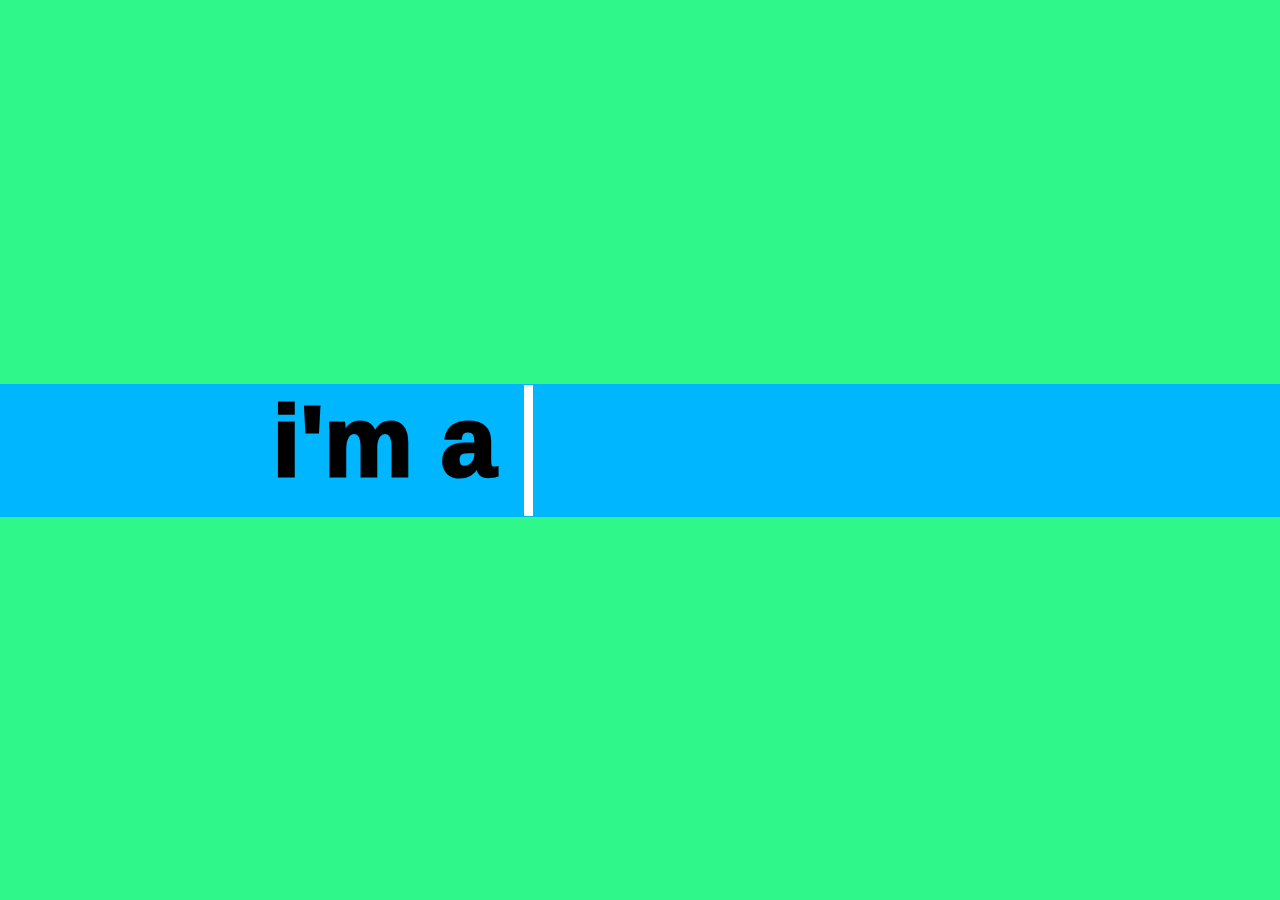
<file: four/index.html>
<!DOCTYPE html>
<html lang="en">
<head>
    <meta charset="UTF-8">
    <meta name="viewport" content="width=device-width, initial-scale=1.0">
    <title>Document</title>
    <link rel="stylesheet" href="style.css">
</head>
<body>

    <div id="main">

        <span class="text text-one">i'm a <span class="text text-two" id="t"> Developer</span></span>
        

    </div>

    <script src="index.js"></script>
    
</body>
</html>
</file>
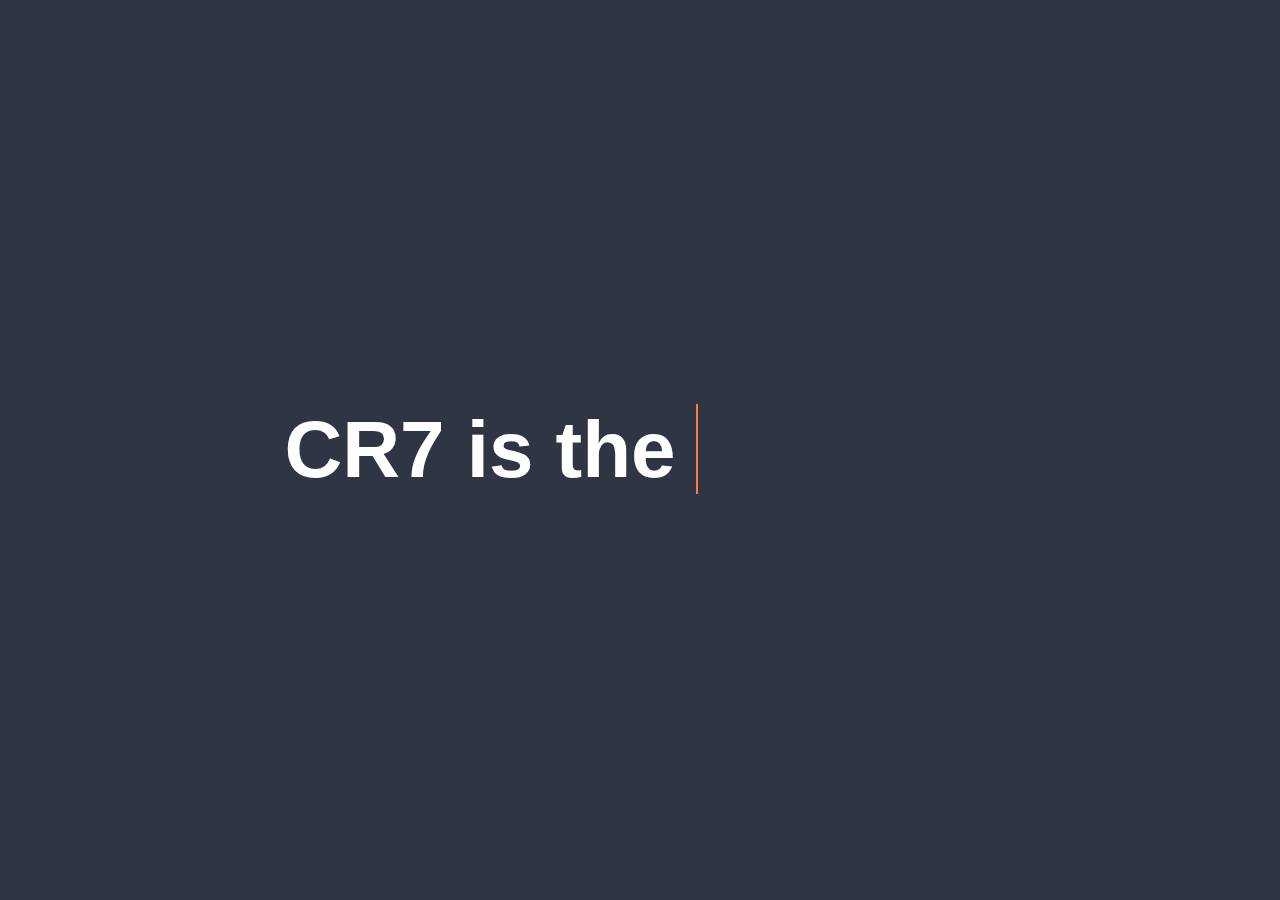
<file: one/index.html>
<html lang="en">
  <head>
    <meta charset="UTF-8" />
    <meta http-equiv="X-UA-Compatible" content="IE=edge" />
    <meta name="viewport" content="width=device-width, initial-scale=1.0" />
    <title>Auto Text</title>
    <link rel="stylesheet" href="style.css" />
  </head>
  <body>

       <div class="text">
           CR7 is the <span></span>
       </div>
   

    <script src="index.js"></script>
  </body>
</html>
</file>
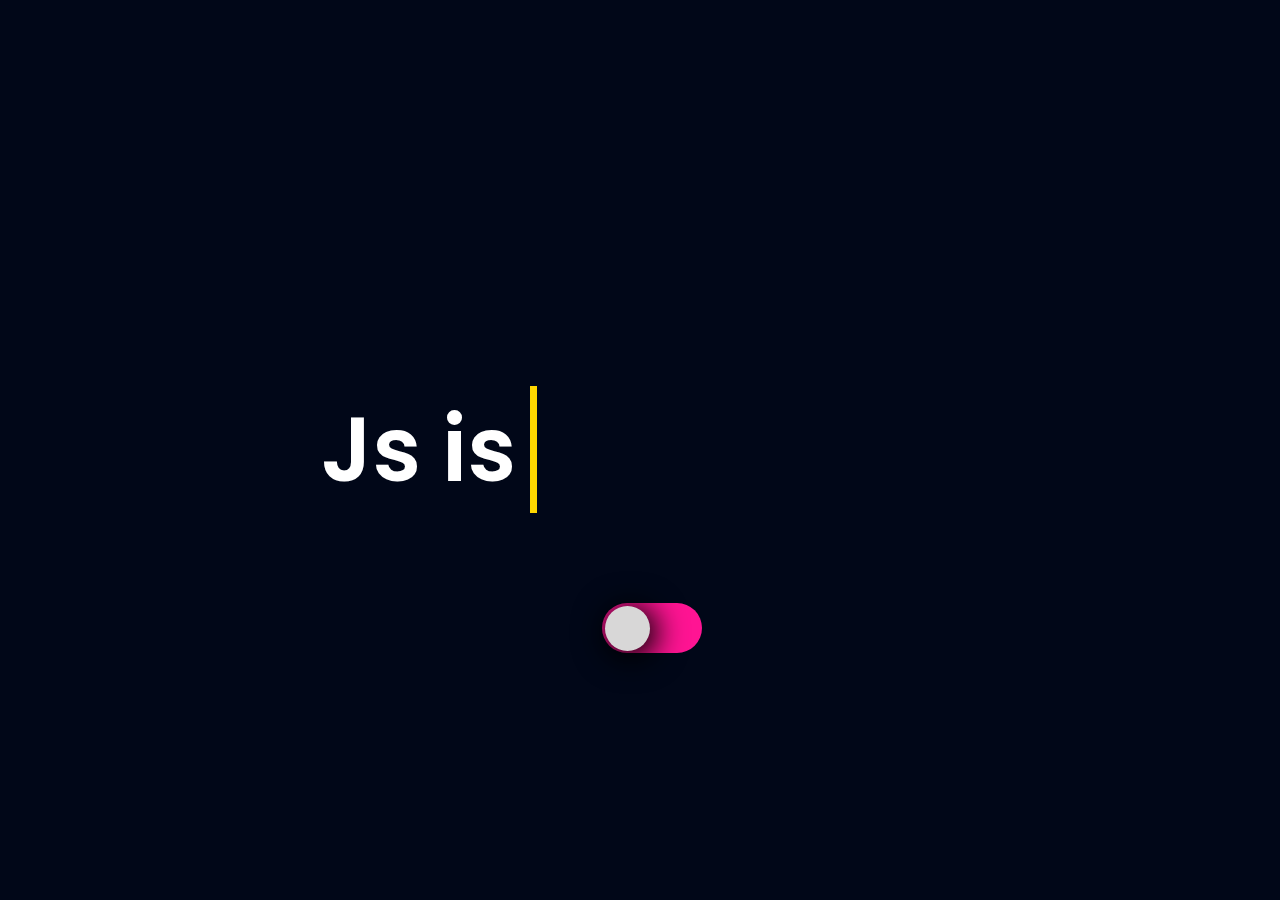
<file: three/index.html>
<!DOCTYPE html>
<html lang="en">
<head>
    <meta charset="UTF-8">
    <meta name="viewport" content="width=device-width, initial-scale=1.0">
    <title>Document</title>
    <link rel="stylesheet" href="style.css">
</head>
<body>

    <div class="main">

        <span class="text ftext ">Js is</span>
        <span class="text auto-text" id="au"></span>

    </div>

    <div class="con">

        <input type="checkbox" id="check">
        <label for="check" class="button"></label>

    </div>

    <script src="index.js"></script>
    
</body>
</html>
</file>
<file: four/style.css>
*{
    margin: 0;
    padding: 0;
    box-sizing: border-box;
    font-family: 'Segoe UI', Tahoma, Geneva, Verdana, sans-serif;
}

body{
    display: flex;
    justify-content: center;
    align-items: center;
    height: 100vh;
    width: 100%;
    background: rgb(48, 247, 138);
    overflow: hidden;
}

#main{
    background-color: rgb(0, 183, 255);
    /* color: black; */
    height: 133px;
    width: 100%;
    display: flex;
    justify-content: center;
    
}

#main .text{
    font-size: 100px;
    font-weight: 1000;
    overflow: hidden;
}

#main .text-two{
    color: #fff;
    position: relative;
}

 .text.text-two::before{
    content: "";
    position: absolute;
    top: 0;
    left: 0;
    background: rgb(0, 183, 255);
    height: 131px;
    width: 100%;
    border-left: 9px solid #fff;
    animation: animate 4s steps(12) infinite;
}
@keyframes animate {
    40%, 60%{
        left: calc(100% + 4px);
    }
    100%{
        left: 0%;
    }
}
</file>
<file: one/style.css>
body{
    padding: 0;
    margin: 0;
    background-color: #2f3542;
    color: #fff;
    height: 100vh;
    display: flex;
    align-items: center;
    justify-content: center;
    font-family: "Montserrat", sans-serif ;
  }
  
  .text {
    font-size: 5rem;
    font-weight: 600;
    min-width: 250px;
  }

  .text span{
    position: relative;
  }

  .text span::before{
    content: "G.O.A.T";
    color: #ff7847;
    animation: words 20s infinite;
  }

  .text span::after{
    content: " ";
    position: absolute;
    width: calc(100% + 8px);
    height: 101%;
    background-color:#2f3542 ;
    border-left: 2px solid  #ff7847;
    right: -8px;
    animation: cursor .8s infinite, typing 20s steps(14) infinite;
  }

  @keyframes cursor {
    to{
        border-left: 2px solid  #ff7f5000;
    }
  }
  
 @keyframes words {
    0%,20%{
        content:'G.O.A.T';
    }
    21%,40%{
        content:'King';
    }
    41%,60%{
        content:'Legend';
    }
    61%,80%{
        content:'Machine';
    }
    81%,100%{
        content:'Greatest';
    }
 }

 @keyframes typing {
    10%,15%,30%,35%,50%,55%,70%,75%,90%,95%{
        width: 0;
    }
    5%,20%,25%,40%,45%,60%,65%,80%,85%{
        width: calc(100% + 8px);
    }
 }
</file>
<file: three/style.css>
@import url('https://fonts.googleapis.com/css2?family=Poppins:ital,wght@0,200;0,300;0,400;0,500;0,600;0,700;1,200;1,400&display=swap');


*{
    padding: 0;
    margin: 0;
    box-sizing: border-box;
    font-family: 'Poppins', san-serif;
}

body{
    background-color: #010718;
    width: 100%;
    min-height: 100vh;
    display: flex;
    justify-content: center;
    align-items: center;
    overflow: hidden;
}
.main{
    width: 639px;
    overflow: hidden;
}

.main .text{
    color: gold;
    position: relative;
    font-weight: 600;
    font-size: 90px;
}

.main .text.ftext{
    color: #fff;
}

.main .auto-text{
    position: relative;
    left: 10px;
}

.text.auto-text::before{
    content: " ";
    position: absolute;
    top: 0;
    left: 0px;
    height: 100%;
    width: 100%;
    background-color:#010718;
    border-left: 7px solid gold;
    animation: animate 4s steps(12) infinite;
}
@keyframes animate {
    40%, 60%{
       left: calc(100% + 4px);
    }
    100%{
       left: 0%;
    }
}

.con{
    position: absolute;
    top: 67%;
   left: 47%;
   display: flex;
   align-items: center;
   justify-content: center;

}

.button{
    background: linear-gradient(90deg, deeppink, deeppink);
    width: 100px;
    height: 50px;
    border-radius: 200px;
    cursor: pointer;
    position: relative;
    transition: 0.2s;
}

.button::before{
   position: absolute;
   content: "";
   background-color: #d8d7d7 ;
   width: 45px;
   height: 45px;
   border-radius: 50px;
   margin: 3px;
   box-shadow: black 3px 4px 30px 5px;
   transition: 0.2s;
}

input:checked + .button{
    background: linear-gradient(90deg, orange, orange);
}

input:checked + .button::before{
    transform: translate(50px);
}

input{
    display: none;
}
</file>
